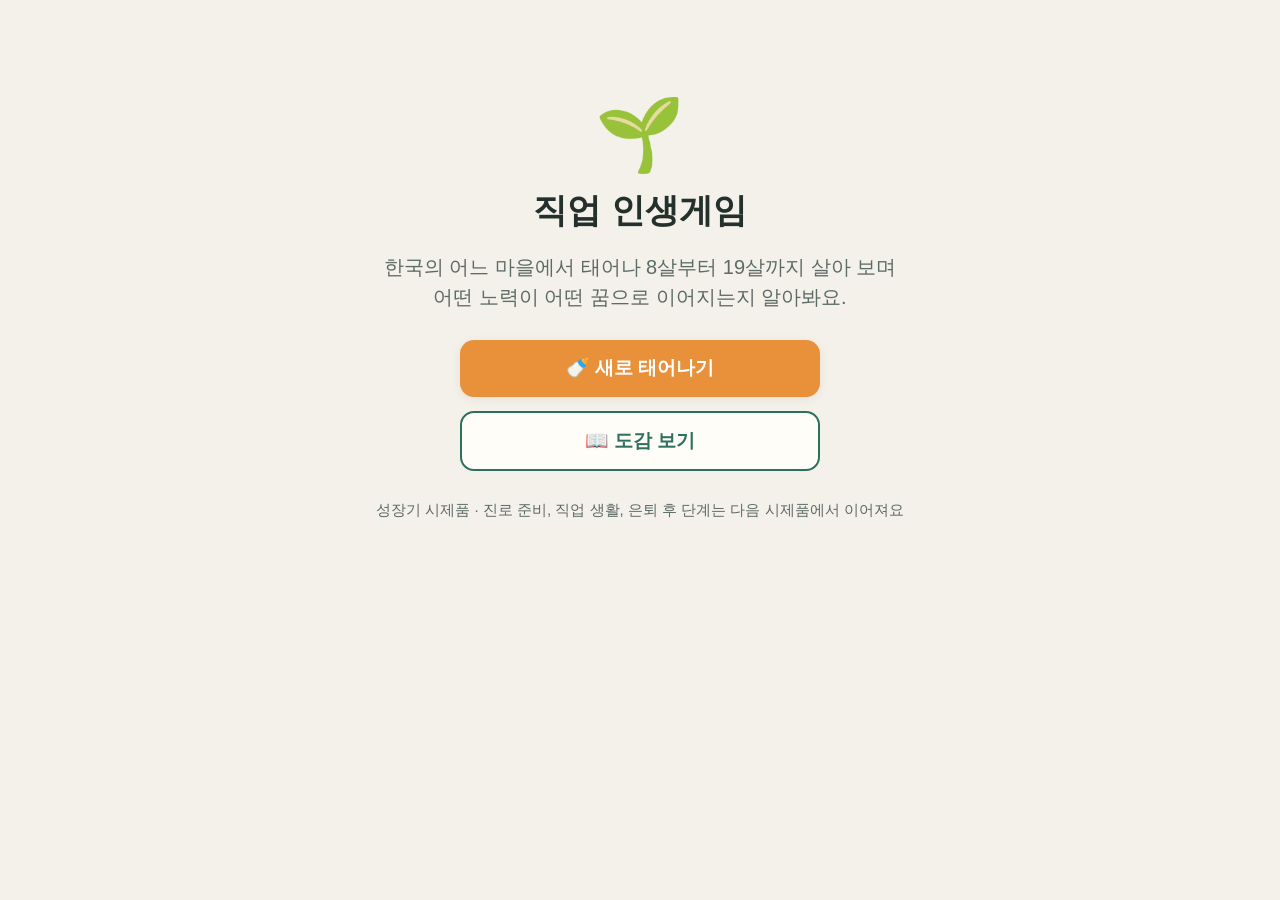
<file: index.html>
<!doctype html>
<html lang="ko">
<head>
  <meta charset="utf-8">
  <meta name="viewport" content="width=device-width, initial-scale=1, viewport-fit=cover">
  <meta name="theme-color" content="#2f6f5e">
  <title>직업 인생게임 - 성장기</title>
  <link rel="stylesheet" href="css/style.css">
</head>
<body>
  <div id="app"></div>
  <div id="toast" class="toast" aria-live="polite"></div>
  <script src="js/data.js"></script>
  <script src="js/events.js"></script>
  <script src="js/game.js"></script>
</body>
</html>
</file>
<file: css/style.css>
:root {
  --bg: #f4f1ea;
  --panel: #fffdf8;
  --ink: #23302b;
  --ink-soft: #5d6b65;
  --line: #e2ddd1;
  --brand: #2f6f5e;
  --brand-soft: #dcebe5;
  --accent: #e8913a;
  --accent-soft: #fbe9d6;
  --good: #3a8d5c;
  --bad: #c2534a;
  --rare: #3d6fd1;
  --legend: #b8860b;
  --radius: 16px;
  --shadow: 0 2px 10px rgba(40, 50, 45, 0.08);
}

* { box-sizing: border-box; }
html, body { margin: 0; height: 100%; }
body {
  background: var(--bg);
  color: var(--ink);
  font-family: "Pretendard", "Apple SD Gothic Neo", "Malgun Gothic", "Noto Sans KR", sans-serif;
  font-size: 18px;
  line-height: 1.5;
  -webkit-tap-highlight-color: transparent;
  user-select: none;
}
button { font: inherit; color: inherit; cursor: pointer; }
input { font: inherit; }

#app { min-height: 100%; }

/* ---------- 공통 ---------- */
.btn {
  border: 0; border-radius: 14px; padding: 14px 22px; min-height: 56px;
  background: var(--brand); color: #fff; font-weight: 700; font-size: 19px;
  box-shadow: var(--shadow); transition: transform .08s, opacity .2s;
}
.btn:active { transform: scale(0.97); }
.btn:disabled { opacity: .4; }
.btn.ghost { background: var(--panel); color: var(--brand); border: 2px solid var(--brand); box-shadow: none; }
.btn.orange { background: var(--accent); }
.btn.small { min-height: 44px; padding: 8px 14px; font-size: 16px; }
.row { display: flex; gap: 12px; flex-wrap: wrap; align-items: center; }
.center { text-align: center; }
.muted { color: var(--ink-soft); }
.card {
  background: var(--panel); border-radius: var(--radius); padding: 20px;
  box-shadow: var(--shadow); border: 1px solid var(--line);
}
h1, h2, h3 { margin: 0 0 12px; line-height: 1.3; }
h1 { font-size: 34px; }
h2 { font-size: 26px; }
h3 { font-size: 20px; }

/* ---------- 시작/설정 화면 ---------- */
.screen { max-width: 980px; margin: 0 auto; padding: 32px 24px 48px; }
.hero { text-align: center; padding: 48px 20px 24px; }
.hero .logo { font-size: 72px; }
.hero p { font-size: 20px; color: var(--ink-soft); }
.hero .btns { display: flex; flex-direction: column; gap: 14px; max-width: 360px; margin: 28px auto 0; }
.field { display: flex; flex-direction: column; gap: 8px; margin-bottom: 20px; }
.field input {
  border: 2px solid var(--line); border-radius: 12px; padding: 14px 16px; font-size: 20px; background: #fff;
  user-select: text;
}
.choice-grid { display: grid; grid-template-columns: repeat(auto-fill, minmax(150px, 1fr)); gap: 12px; }
.choice {
  border: 2px solid var(--line); background: var(--panel); border-radius: 14px; padding: 14px 10px;
  text-align: center; min-height: 64px; font-size: 17px;
}
.choice .ic { font-size: 30px; display: block; }
.choice.on { border-color: var(--brand); background: var(--brand-soft); font-weight: 700; }
.answer-list { display: flex; flex-direction: column; gap: 12px; }
.answer-list .choice { text-align: left; padding: 18px 20px; font-size: 19px; }
.step-dots { display: flex; gap: 8px; justify-content: center; margin-bottom: 18px; }
.step-dots i { width: 10px; height: 10px; border-radius: 50%; background: var(--line); }
.step-dots i.on { background: var(--brand); }

.reveal { display: grid; grid-template-columns: repeat(auto-fit, minmax(260px, 1fr)); gap: 16px; margin: 20px 0; }
.reveal .card { animation: pop .4s ease both; }
.reveal .card:nth-child(2) { animation-delay: .15s; }
.reveal .card:nth-child(3) { animation-delay: .3s; }
.reveal .card:nth-child(4) { animation-delay: .45s; }
.big-ic { font-size: 44px; }
@keyframes pop { from { opacity: 0; transform: translateY(10px) scale(.96); } to { opacity: 1; transform: none; } }

/* ---------- 게임 화면 ---------- */
.game { display: grid; grid-template-columns: 330px 1fr; grid-template-rows: auto 1fr; min-height: 100vh; }
.topbar {
  grid-column: 1 / -1; display: flex; align-items: center; gap: 14px; flex-wrap: wrap;
  padding: 12px 20px; background: var(--brand); color: #fff;
}
.topbar .who { font-weight: 800; font-size: 20px; }
.topbar .when { background: rgba(255,255,255,.16); padding: 4px 12px; border-radius: 999px; }
.topbar .grow { flex: 1; }
.topbar .btn.small { background: rgba(255,255,255,.18); color: #fff; box-shadow: none; }
.side { padding: 16px; display: flex; flex-direction: column; gap: 14px; border-right: 1px solid var(--line); }
.main { padding: 20px 24px 40px; max-width: 900px; width: 100%; }

.hex-wrap { display: flex; justify-content: center; }
.hex-wrap svg { width: 100%; max-width: 290px; height: auto; }
.lifebars { display: grid; gap: 8px; }
.lifebar { display: grid; grid-template-columns: 92px 1fr 34px; align-items: center; gap: 8px; font-size: 15px; }
.lifebar .bar { height: 12px; border-radius: 6px; background: var(--line); overflow: hidden; }
.lifebar .bar b { display: block; height: 100%; background: var(--brand); border-radius: 6px; transition: width .4s; }
.lifebar.low .bar b { background: var(--bad); }
.chips { display: flex; flex-wrap: wrap; gap: 6px; }
.chip {
  display: inline-flex; align-items: center; gap: 4px; padding: 4px 10px; border-radius: 999px;
  background: var(--brand-soft); font-size: 14px; font-weight: 600;
}
.chip.combo { background: var(--accent-soft); }
.chip.up { background: #e1f1e6; color: var(--good); }
.chip.down { background: #f6e0dd; color: var(--bad); }
.side h3 { font-size: 15px; color: var(--ink-soft); margin: 0 0 6px; font-weight: 700; }
.friend { display: flex; justify-content: space-between; font-size: 15px; padding: 3px 0; }

.dream-box { border: 2px solid var(--accent); background: var(--accent-soft); }
.road { display: flex; flex-direction: column; gap: 6px; margin-top: 8px; }
.road .st { display: flex; gap: 8px; align-items: center; font-size: 15px; }
.road .st i { width: 22px; height: 22px; border-radius: 50%; border: 2px solid var(--accent); display: grid; place-items: center; font-style: normal; font-size: 12px; flex: none; }
.road .st.done i { background: var(--accent); color: #fff; }
.road .st.later { color: var(--ink-soft); }
.progress { height: 14px; background: #fff; border-radius: 7px; overflow: hidden; margin-top: 8px; }
.progress b { display: block; height: 100%; background: var(--accent); transition: width .5s; }

/* 활동 고르기 */
.energy { display: flex; gap: 6px; align-items: center; font-weight: 700; }
.energy i { width: 26px; height: 26px; border-radius: 50%; background: var(--accent); display: inline-block; }
.energy i.off { background: var(--line); }
.acts { display: grid; grid-template-columns: repeat(auto-fill, minmax(170px, 1fr)); gap: 12px; margin: 16px 0 20px; }
.act {
  border: 2px solid var(--line); background: var(--panel); border-radius: 14px; padding: 12px; text-align: left;
  min-height: 96px; display: flex; flex-direction: column; gap: 4px; position: relative;
}
.act .nm { font-weight: 700; font-size: 17px; }
.act .ef { font-size: 13px; color: var(--ink-soft); }
.act.on { border-color: var(--brand); background: var(--brand-soft); }
.act .star { position: absolute; top: 8px; right: 10px; color: var(--accent); font-size: 18px; }

/* 이벤트 카드 */
.event-card { text-align: center; padding: 32px 24px; animation: pop .35s ease both; }
.event-card .ic { font-size: 64px; }
.event-card h2 { margin: 10px 0 22px; }
.event-card .answer-list { max-width: 620px; margin: 0 auto; }
.event-card .choice small { display: block; color: var(--ink-soft); font-size: 14px; }
.event-card .choice.locked { opacity: .45; }
.thought { background: #eef3fb; border-color: #c8d7f0; }
.thought .bubble { font-size: 20px; background: #fff; border-radius: 18px; padding: 18px; margin: 0 auto 20px; max-width: 620px; line-height: 1.6; }

/* 주사위 */
.dice { font-size: 84px; display: inline-block; margin: 10px 0; }
.dice.roll { animation: shake .12s linear infinite; }
@keyframes shake { 0% { transform: rotate(-12deg); } 50% { transform: rotate(12deg); } 100% { transform: rotate(-12deg); } }
.dice-math { font-size: 20px; margin: 8px 0 16px; }

/* 결과 보고 */
.report .msgs { display: flex; flex-direction: column; gap: 8px; margin: 14px 0; }
.report .msg { background: var(--bg); border-radius: 12px; padding: 12px 16px; }
.report .msg.note { background: var(--accent-soft); }

/* 행운 카드 */
.luck-stage { text-align: center; padding: 20px; }
.luck-card {
  width: 220px; height: 300px; margin: 18px auto; border-radius: 20px; display: grid; place-items: center;
  background: linear-gradient(135deg, #2f6f5e, #4b9a83); color: #fff; font-size: 64px; box-shadow: var(--shadow);
}
.luck-card.flip { animation: flip .6s ease both; }
.luck-card.common { background: #fff; color: var(--ink); border: 4px solid var(--line); }
.luck-card.rare { background: #eaf0fc; color: var(--ink); border: 4px solid var(--rare); }
.luck-card.legend { background: #fff6dc; color: var(--ink); border: 4px solid var(--legend); box-shadow: 0 0 30px rgba(184, 134, 11, .5); }
.luck-card .inner { display: flex; flex-direction: column; align-items: center; gap: 8px; padding: 12px; }
.luck-card .inner b { font-size: 18px; }
.luck-card .grade { font-size: 15px; font-weight: 800; }
@keyframes flip { from { transform: rotateY(90deg); } to { transform: rotateY(0); } }
.odds { display: inline-flex; gap: 14px; font-size: 15px; background: var(--panel); padding: 8px 14px; border-radius: 999px; border: 1px solid var(--line); }
.g-common { color: var(--ink-soft); }
.g-rare { color: var(--rare); }
.g-legend { color: var(--legend); }

/* 꿈 카드 / 도감 */
.job-types { display: flex; flex-direction: column; gap: 16px; }
.job-type h3 { font-size: 17px; color: var(--ink-soft); }
.job-list { display: grid; grid-template-columns: repeat(auto-fill, minmax(160px, 1fr)); gap: 10px; }
.job {
  border: 2px solid var(--line); background: var(--panel); border-radius: 14px; padding: 12px; text-align: center;
  min-height: 92px; position: relative;
}
.job .ic { font-size: 30px; }
.job .nm { font-weight: 700; font-size: 15px; }
.job.on { border-color: var(--accent); background: var(--accent-soft); }
.job.unknown { color: var(--ink-soft); }
.job .tag { position: absolute; top: 6px; right: 8px; font-size: 12px; color: var(--brand); font-weight: 700; }
.job-detail { margin-top: 16px; }
.job-detail .need { display: flex; gap: 10px; flex-wrap: wrap; margin: 8px 0; }
.job-detail { margin: 0 0 16px; border: 2px solid var(--accent); }
.sheet-actions { position: sticky; bottom: 0; background: linear-gradient(rgba(255,253,248,0), var(--panel) 30%); padding: 20px 0 8px; display: flex; gap: 12px; justify-content: flex-end; }

.quiz-ox { display: flex; gap: 16px; justify-content: center; margin: 20px 0; }
.quiz-ox .btn { font-size: 40px; width: 140px; height: 120px; }

/* 엔딩 */
.end-grid { display: grid; grid-template-columns: repeat(auto-fit, minmax(300px, 1fr)); gap: 16px; margin: 16px 0; }
.timeline { display: flex; flex-direction: column; gap: 6px; font-size: 16px; }
.timeline div { display: grid; grid-template-columns: 54px 1fr; gap: 8px; }
.timeline b { color: var(--brand); }
.title-list { display: grid; grid-template-columns: repeat(auto-fill, minmax(200px, 1fr)); gap: 10px; }
.title-item { border: 2px solid var(--line); border-radius: 12px; padding: 10px 12px; background: var(--panel); font-size: 15px; }
.title-item.got { border-color: var(--brand); background: var(--brand-soft); }
.title-item.got.g-희귀 { border-color: var(--rare); background: #eaf0fc; }
.title-item.got.g-전설 { border-color: var(--legend); background: #fff6dc; }
.title-item b { display: block; font-size: 16px; }
.letter { background: #fffbe9; border: 1px dashed #d9c27a; border-radius: 12px; padding: 16px; font-size: 18px; }

.tabs { display: flex; gap: 8px; margin-bottom: 16px; }
.tabs .btn.small { background: var(--panel); color: var(--brand); border: 2px solid var(--brand); box-shadow: none; }
.tabs .btn.small.on { background: var(--brand); color: #fff; }

.toast {
  position: fixed; left: 50%; bottom: 24px; transform: translateX(-50%) translateY(120px);
  background: var(--ink); color: #fff; padding: 12px 20px; border-radius: 999px; font-size: 16px;
  transition: transform .3s; z-index: 10; max-width: 90vw; text-align: center;
}
.toast.show { transform: translateX(-50%) translateY(0); }

/* 세로 화면(태블릿 세로, 휴대폰) */
@media (max-width: 900px) {
  .game { grid-template-columns: 1fr; }
  .side { border-right: 0; border-bottom: 1px solid var(--line); display: grid; grid-template-columns: 1fr 1fr; }
  .side > .dream-box, .side > .friends-box, .side > .cards-box { grid-column: span 1; }
  .main { padding: 16px; }
}
@media (max-width: 560px) {
  body { font-size: 16px; }
  .side { grid-template-columns: 1fr; }
  h1 { font-size: 28px; }
  .screen { padding: 20px 16px 40px; }
}

/* ===================== 게임 화면 v2: 인생 피드 + 손패 카드 ===================== */
.game2 { max-width: 1240px; margin: 0 auto; padding: 14px 18px 40px; }
.hud {
  display: flex; align-items: center; gap: 14px; flex-wrap: wrap;
  background: var(--brand); color: #fff; border-radius: 20px; padding: 12px 18px; box-shadow: var(--shadow);
}
.hud .avatar { width: 58px; height: 58px; border-radius: 50%; background: rgba(255,255,255,.18); display: grid; place-items: center; font-size: 34px; flex: none; }
.hud .who { display: flex; flex-direction: column; line-height: 1.1; }
.hud .who small { font-size: 14px; opacity: .85; }
.hud .who b { font-size: 40px; font-weight: 800; font-variant-numeric: tabular-nums; }
.hud .who b span { font-size: 18px; margin-left: 2px; }
.hud .when { display: flex; flex-direction: column; gap: 2px; font-size: 16px; }
.hud .when em { font-style: normal; font-size: 13px; background: var(--accent); color: #fff; border-radius: 999px; padding: 1px 10px; width: fit-content; font-weight: 700; }
.hud .when small { font-size: 13px; opacity: .8; }
.hud .grow { flex: 1; }
.dream-mini { min-width: 180px; }
.dream-mini small { font-size: 13px; opacity: .9; }
.dream-mini .progress { background: rgba(255,255,255,.25); height: 10px; margin-top: 4px; }
.hud-btn { background: rgba(255,255,255,.18) !important; color: #fff !important; box-shadow: none !important; min-width: 48px; }

.board { display: grid; grid-template-columns: minmax(0, 1fr) 300px; gap: 16px; margin-top: 16px; align-items: start; }
.board-main { display: flex; flex-direction: column; gap: 16px; min-width: 0; }
.side { padding: 0; border: 0; gap: 12px; }
.side .card { padding: 14px; }

/* 인생 피드 */
.feed {
  background: #2b3531; color: #eef3ef; border-radius: 18px; padding: 16px 20px;
  max-height: 260px; overflow-y: auto; font-size: 17px; line-height: 1.6;
}
.feed .entry { padding: 6px 0 8px; border-bottom: 1px dashed rgba(255,255,255,.12); }
.feed .entry:last-child { border-bottom: 0; }
.feed .yr { font-size: 13px; color: #9fc6b8; font-weight: 700; letter-spacing: .02em; }
.feed p { margin: 2px 0; }
.feed .entry.new p { animation: lineIn .45s ease both; }
.feed .entry.new { background: rgba(232,145,58,.12); border-radius: 10px; padding: 8px 10px; margin: 4px -10px 0; }
@keyframes lineIn { from { opacity: 0; transform: translateX(-8px); } to { opacity: 1; transform: none; } }

/* 손패 */
.play { min-height: 200px; }
.notes { display: flex; flex-direction: column; gap: 6px; margin-bottom: 12px; }
.notes .msg { background: var(--accent-soft); border-radius: 12px; padding: 10px 14px; font-size: 16px; }
.hand-head { display: flex; justify-content: space-between; align-items: center; gap: 12px; flex-wrap: wrap; }
.hand-head h2 { margin: 0; }
.hint { margin: 6px 0 14px; font-size: 15px; }
.hand { display: grid; grid-template-columns: repeat(3, minmax(0, 1fr)); gap: 14px 12px; }
.hcard { position: relative; }
.hc-main {
  width: 100%; min-height: 168px; border-radius: 16px; border: 2px solid var(--line); background: var(--panel);
  display: flex; flex-direction: column; align-items: center; gap: 6px; padding: 22px 10px 12px; text-align: center;
  box-shadow: 0 3px 0 var(--line); transition: transform .15s, box-shadow .15s, border-color .15s;
}
.hc-main:active { transform: scale(.97); }
.hcard.on .hc-main, .hcard.on.lim .hc-main, .hcard.on.rare .hc-main { border-color: var(--brand); background: var(--brand-soft); transform: translateY(-10px); box-shadow: 0 10px 18px rgba(47,111,94,.25); }
.hcard.lim .hc-main { border-color: #8bb8d8; background: #f0f7fc; }
.hcard.rare .hc-main { border-color: #8f7ad8; background: #f4f0ff; }
.hcard.dreamy .hc-main { box-shadow: 0 3px 0 var(--accent); }
.hc-tag {
  position: absolute; top: -10px; left: 50%; transform: translateX(-50%); white-space: nowrap;
  font-size: 12px; font-weight: 800; padding: 2px 10px; border-radius: 999px; background: var(--accent); color: #fff;
}
.hcard.lim .hc-tag { background: #3b7fb5; }
.hcard.rare .hc-tag { background: #6a51c9; }
.hc-ic { font-size: 40px; line-height: 1.1; }
.hc-nm { font-weight: 800; font-size: 16px; line-height: 1.3; }
.hc-ef { font-size: 13px; color: var(--ink-soft); }
.hc-warn { font-size: 12px; color: var(--bad); }
.hc-pin {
  position: absolute; right: 6px; bottom: 6px; width: 34px; height: 34px; border-radius: 50%;
  border: 1px solid var(--line); background: #fff; font-size: 15px; opacity: .5; padding: 0;
}
.hc-pin.on { opacity: 1; background: var(--accent-soft); border-color: var(--accent); }

.luck-card.back { border: 0; cursor: pointer; font-weight: 800; animation: wobble 1.6s ease-in-out infinite; }
@keyframes wobble { 0%, 100% { transform: rotate(-2deg); } 50% { transform: rotate(2deg); } }

.lifebar em { font-style: normal; font-size: 12px; font-weight: 800; margin-left: 2px; }
.lifebar em.up { color: var(--good); }
.lifebar em.down { color: var(--bad); }
.lifebar { grid-template-columns: 88px 1fr 52px; }
.hearts { color: #d9586b; }

/* 나이 넘김 화면 */
.flash {
  position: fixed; inset: 0; display: grid; place-items: center; pointer-events: none; z-index: 20;
  background: rgba(35, 48, 43, .55); animation: flashOut 1.7s ease forwards;
}
.flash > div { background: var(--panel); border-radius: 24px; padding: 28px 48px; text-align: center; animation: pop .4s ease both; box-shadow: var(--shadow); }
.flash small { display: block; font-size: 18px; color: var(--ink-soft); }
.flash b { display: block; font-size: 64px; color: var(--brand); line-height: 1.1; }
.flash span { display: inline-block; margin-top: 6px; background: var(--accent); color: #fff; border-radius: 999px; padding: 2px 14px; font-weight: 700; }
@keyframes flashOut { 0%, 75% { opacity: 1; } 100% { opacity: 0; } }

.story-all .entry { padding: 6px 0; border-bottom: 1px dashed var(--line); }
.story-all .yr { font-size: 13px; color: var(--brand); font-weight: 700; }
.story-all p { margin: 2px 0; }

@media (max-width: 900px) {
  .board { grid-template-columns: 1fr; }
  .side { display: grid; grid-template-columns: 1fr 1fr; }
  .feed { max-height: 200px; }
}
@media (max-width: 560px) {
  .side { grid-template-columns: 1fr; }
  .hud .who b { font-size: 32px; }
  .dream-mini { min-width: 0; width: 100%; }
  .hand { grid-template-columns: repeat(2, minmax(0, 1fr)); }
}
@media (prefers-reduced-motion: reduce) {
  .feed .entry.new p, .luck-card.back, .flash, .flash > div { animation: none; }
}

/* 내 지갑 */
.wallet .wrow { display: flex; justify-content: space-between; gap: 8px; font-size: 15px; padding: 3px 0; font-variant-numeric: tabular-nums; }
.wallet .wrow b { font-weight: 700; }
.wallet .wrow em { font-style: normal; font-size: 12px; margin-left: 4px; }
.wallet .wrow em.up { color: var(--good); }
.wallet .wrow em.down { color: var(--bad); }
.wallet .wrow.total { border-top: 1px dashed var(--line); margin-top: 4px; padding-top: 6px; }
.wallet .wrow.total b { color: var(--brand); }
.wallet .goal { margin-top: 8px; }
.wallet .goal small { font-size: 13px; color: var(--ink-soft); }
.wallet .goal .progress { background: var(--bg); }
.money-bars { display: grid; gap: 8px; margin: 8px 0; }
.money-bars .mb { display: grid; grid-template-columns: 140px 1fr 110px; gap: 8px; align-items: center; font-size: 15px; font-variant-numeric: tabular-nums; }
.money-bars .bar { height: 12px; border-radius: 6px; background: var(--line); overflow: hidden; }
.money-bars .bar b { display: block; height: 100%; background: var(--accent); }
.money-bars .mb.total .bar b { background: var(--brand); }
.money-bars .mb span:last-child { text-align: right; }
@media (max-width: 560px) { .money-bars .mb { grid-template-columns: 1fr 90px; } .money-bars .bar { grid-column: 1 / -1; grid-row: 2; } }
</file>
